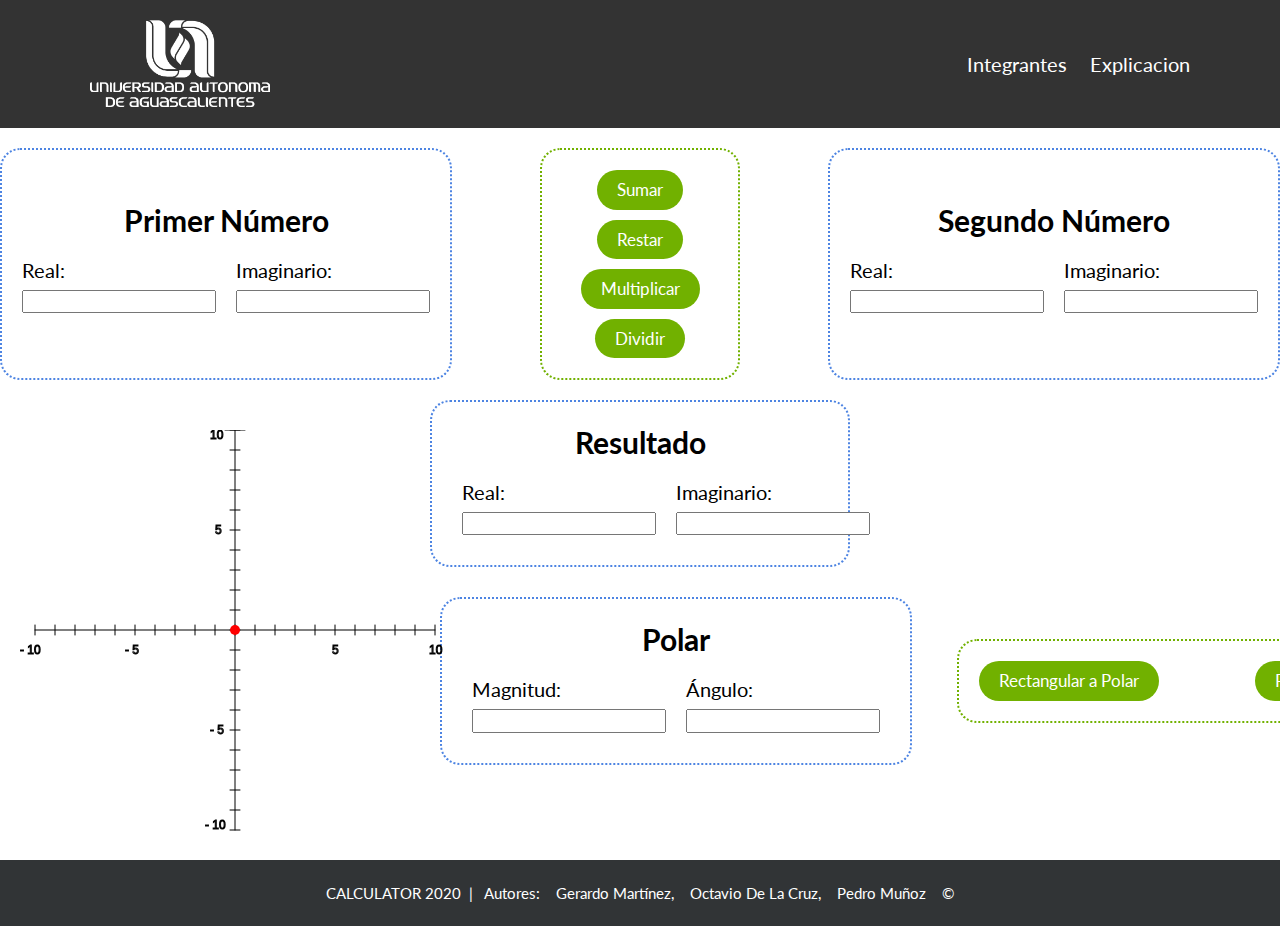
<file: index.html>
<!DOCTYPE html>
<html lang="en">
<head>
    <meta charset="UTF-8">
    <meta name="viewport" content="width=device-width, initial-scale=1.0">
    <title>Números Complejos</title>
    <script src="js/p5.js"></script>
    <link href="https://fonts.googleapis.com/css2?family=Lato:wght@300;400;700;900&display=swap" rel="stylesheet">
    <link rel="stylesheet" href="css/normalize.css">
    <link rel="stylesheet" href="css/styles.css">
</head>
<body>

    <header class="site-header">
        <div class="contenedor">
            <div class="barra">
                <a href="index.html">
                    <h1 class="logo"></h1>
                </a>

                <nav class="navegacion">
                    <a href="integrantes.html">Integrantes</a>
                    <a href="explicacion.html">Explicacion</a>
                </nav>
            </div>
        </div>
        
    </header>

    <section class="section-n">
        <div class="first-number">
            <h3>Primer Número</h3>
            <div class="content">
                <div class="r">
                    <label for="real1">Real:</label>
                    <input type="text" name="real1" id="real1" autocomplete="off">
                </div>

                <div class="i">
                    <label for="imaginary1">Imaginario:</label>
                    <input type="text" name="imaginary1" id="imaginary1" autocomplete="off">
                </div>
            </div>
        </div>

        <div class="operation">
            <div class="btns">
                <button id="add">Sumar</button>
                <button id="subtract">Restar</button>
                <button id="multiply">Multiplicar</button>
                <button id="divide">Dividir</button>
            </div>
        </div>

        <div class="second-number">
            <h3>Segundo Número</h3>
            <div class="content">
                <div class="r">
                    <label for="real2">Real:</label>
                    <input type="text" name="real2" id="real2" autocomplete="off">
                </div>
                
                <div class="i">
                    <label for="imaginary2">Imaginario:</label>
                    <input type="text" name="imaginary2" id="imaginary2" autocomplete="off">
                </div>
            </div>
        </div>
    </section>

    <div class="cntm">
        <div class="re">
            <div class="result">
                <h3>Resultado</h3>
                <div class="content">
                    <div class="r">
                        <label for="real3">Real:</label>
                        <input type="text" name="real3" id="real3" autocomplete="off">
                    </div>
                    
                    <div class="i">
                        <label for="imaginary3">Imaginario:</label>
                        <input type="text" name="imaginary3" id="imaginary3" autocomplete="off">
                    </div>
                </div>
            </div>
        </div>
    </div>

    <div class="site-f">
        <div class="section-b">
            <div class="polar">
                <h3>Polar</h3>
                <div class="content">
                    <div class="r">
                        <label for="magnitud">Magnitud:</label>
                        <input type="text" name="magnitud" id="magnitud" autocomplete="off">
                    </div>
                    
                    <div class="i">
                        <label for="angle">Ángulo:</label>
                        <input type="text" name="angle" id="angle" autocomplete="off">
                    </div>
                </div>
            </div>
            <div class="cnt-btns">
                <div class="convert">
                    <div class="con">
                        <button id="rtp">Rectangular a Polar</button>
                        <button id="ptr">Polar a Rectangular</button>
                    </div>
                </div>
            </div>
        </div>
    </div>

    <footer class="site-footer">
        <p>CALCULATOR 2020  &nbsp;|&nbsp;&nbsp;&nbsp;Autores: &nbsp;&nbsp;&nbsp;Gerardo Martínez, &nbsp;&nbsp;&nbsp;Octavio De La Cruz, &nbsp;&nbsp;&nbsp;Pedro Muñoz &nbsp;&nbsp;&nbsp;©</p>
    </footer>
    <script src="js/grafica.js" class="graf"></script>
    <script src="js/process.js"></script>
</body>
</html>
</file>
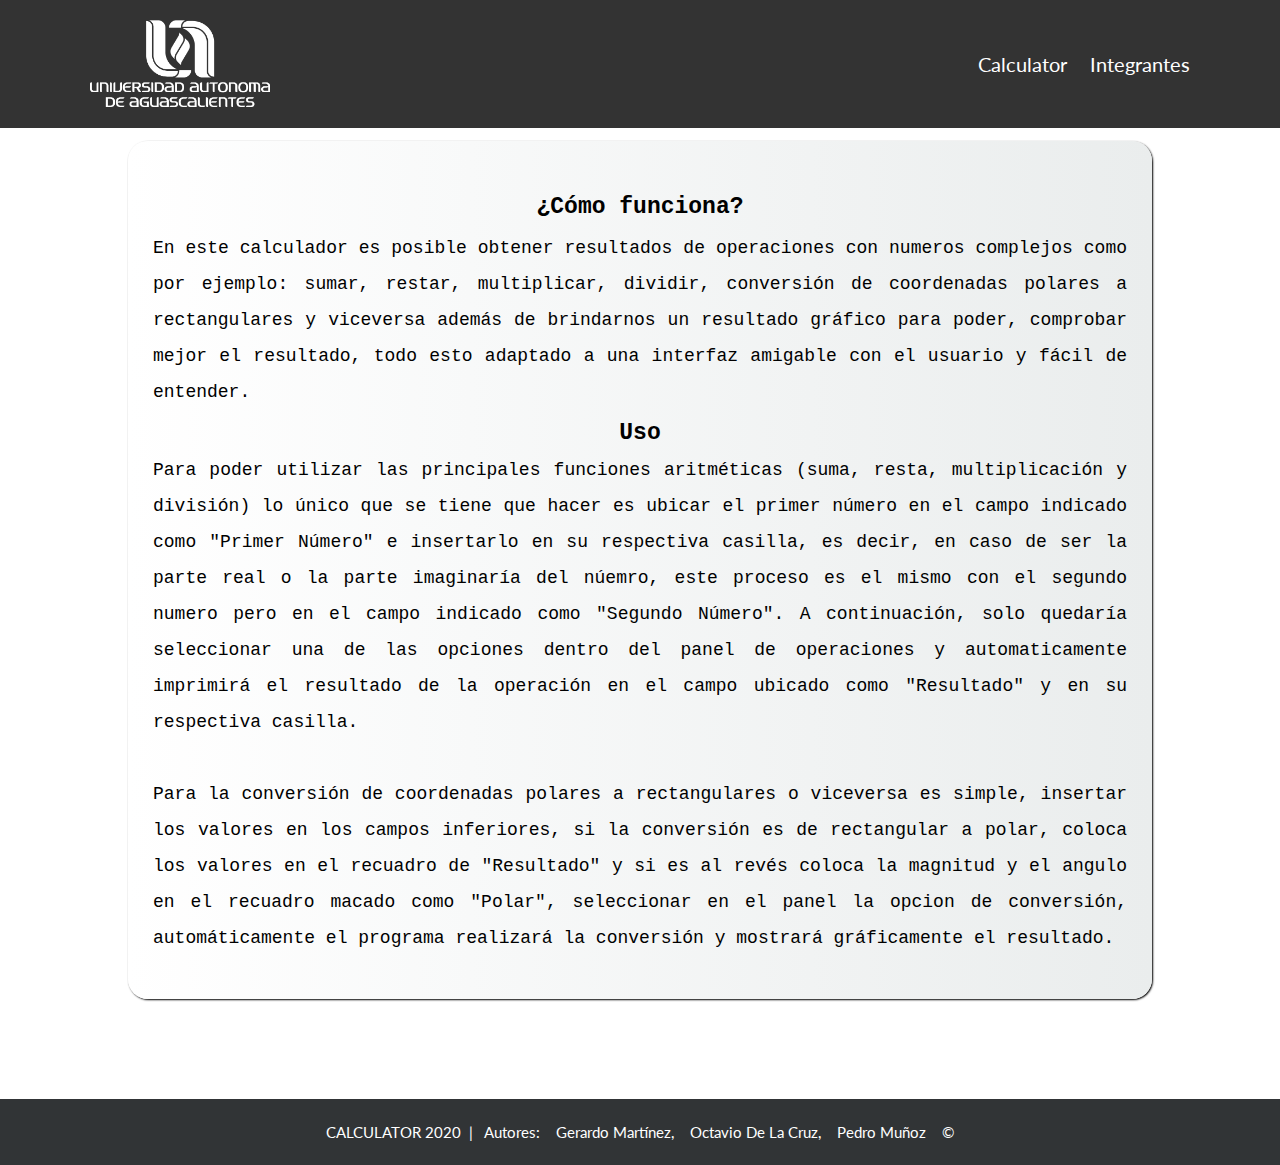
<file: explicacion.html>
<!DOCTYPE html>
<html lang="en">
<head>
    <meta charset="UTF-8">
    <meta name="viewport" content="width=device-width, initial-scale=1.0">
    <title>Números Complejos</title>
    <script src="js/p5.js"></script>
    <link href="https://fonts.googleapis.com/css2?family=Lato:wght@300;400;700;900&display=swap" rel="stylesheet">
    <link rel="stylesheet" href="css/normalize.css">
    <link rel="stylesheet" href="css/styles.css">
</head>
<body>
    <header class="site-header">
        <div class="contenedor">
            <div class="barra">
                <a href="/">
                    <h1 class="logo"></h1>
                </a>

                <nav class="navegacion">
                    <a href="index.html">Calculator</a>
                    <a href="integrantes.html">Integrantes</a>
                </nav>
            </div>
        </div>
    </header>
    <div class="explicacion">
        <p style="font-size: 1.8rem; text-align: justify;">
            <span style="font-size: 2.3rem; text-align: center; display: block;"><b>¿Cómo funciona?</b></span>
            En este calculador es posible obtener resultados de operaciones con numeros complejos
            como por ejemplo: sumar, restar, multiplicar, dividir, conversión de coordenadas polares
            a rectangulares y viceversa además de brindarnos un resultado gráfico para poder, comprobar
            mejor el resultado, todo esto adaptado a una interfaz amigable con el usuario y fácil de 
            entender.

            <br><span style="font-size: 2.3rem; text-align: center; display: block; margin-bottom: -4rem;"><b>Uso</b></span>
            <br>Para poder utilizar las principales funciones aritméticas (suma, resta, multiplicación y división)
            lo único que se tiene que hacer es ubicar el primer número en el campo indicado como
            "Primer Número" e insertarlo en su respectiva casilla, es decir, en caso de ser la parte real o la parte imaginaría del núemro,
            este proceso es el mismo con el segundo numero pero en el campo indicado como "Segundo Número".
            A continuación, solo quedaría seleccionar una de las opciones dentro del panel de operaciones
            y automaticamente imprimirá el resultado de la operación en el campo ubicado como "Resultado"
            y en su respectiva casilla.
            <br><br>Para la conversión de coordenadas polares a rectangulares o viceversa es simple, 
            insertar los valores en los campos inferiores, si la conversión es de rectangular a polar, coloca los valores en el recuadro de 
            "Resultado" y si es al revés coloca la magnitud y el angulo en el recuadro macado como "Polar", seleccionar en el 
            panel la opcion de conversión, automáticamente el programa realizará la conversión y mostrará gráficamente el resultado.
        </p>
    </div>
    <footer>
        <p>CALCULATOR 2020  &nbsp;|&nbsp;&nbsp;&nbsp;Autores: &nbsp;&nbsp;&nbsp;Gerardo Martínez, &nbsp;&nbsp;&nbsp;Octavio De La Cruz, &nbsp;&nbsp;&nbsp;Pedro Muñoz &nbsp;&nbsp;&nbsp;©</p>
    </footer>

</body>
</html>
</file>
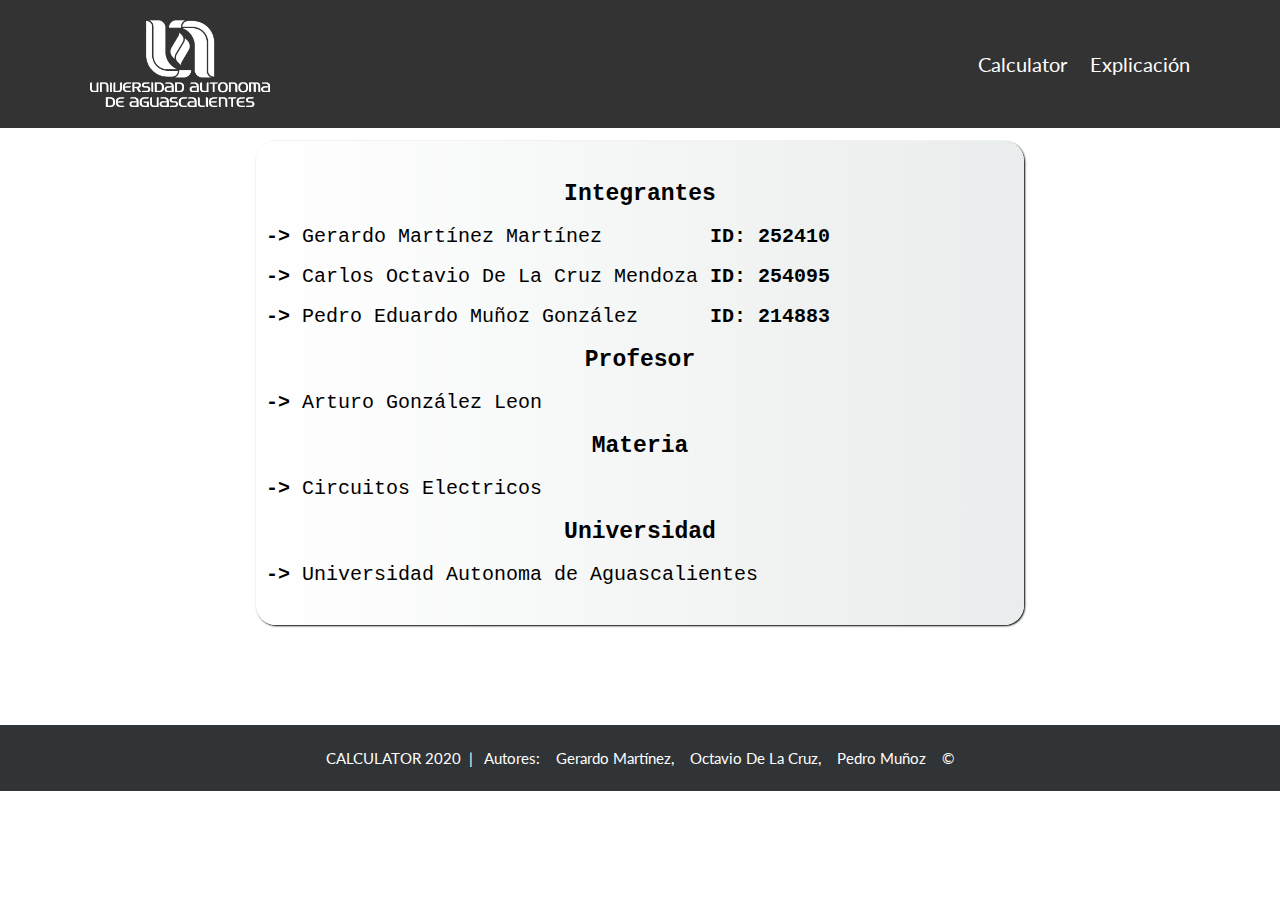
<file: integrantes.html>
<!DOCTYPE html>
<html lang="en">
<head>
    <meta charset="UTF-8">
    <meta name="viewport" content="width=device-width, initial-scale=1.0">
    <title>Números Complejos</title>
    <script src="js/p5.js"></script>
    <link href="https://fonts.googleapis.com/css2?family=Lato:wght@300;400;700;900&display=swap" rel="stylesheet">
    <link rel="stylesheet" href="css/normalize.css">
    <link rel="stylesheet" href="css/styles.css">
</head>
<body>
    <header class="site-header">
        <div class="contenedor">
            <div class="barra">
                <a href="/">
                    <h1 class="logo"></h1>
                </a>

                <nav class="navegacion">
                    <a href="index.html">Calculator</a>
                    <a href="explicacion.html">Explicación</a>
                </nav>
            </div>
        </div>
    </header>
    <div class="integrantes">
        <p style="font-size: 2rem;"><span style="font-size: 2.3rem; text-align: center; display: block; margin-bottom: -4rem;"><b>Integrantes</b></span>
            <br><b>-></b> Gerardo Martínez Martínez &nbsp;&nbsp;&nbsp;&nbsp;&nbsp;&nbsp;&nbsp;&nbsp;<b>ID: 252410</b>
            <br><b>-></b> Carlos Octavio De La Cruz Mendoza <b>ID: 254095</b>
            <br><b>-></b> Pedro Eduardo Muñoz González &nbsp;&nbsp;&nbsp;&nbsp;&nbsp;<b>ID: 214883</b>
            <br><span style="font-size: 2.3rem; text-align: center; display: block; margin-bottom: -4rem;"><b>Profesor</b></span>
            <br><b>-></b> Arturo González Leon
            <br><span style="font-size: 2.3rem; text-align: center; display: block; margin-bottom: -4rem;"><b>Materia</b></span>
            <br><b>-></b> Circuitos Electricos
            <br><span style="font-size: 2.3rem; text-align: center; display: block; margin-bottom: -4rem;"><b>Universidad</b></span>
            <br><b>-></b> Universidad Autonoma de Aguascalientes
        </p>
    </div>
    <footer>
        <p>CALCULATOR 2020  &nbsp;|&nbsp;&nbsp;&nbsp;Autores: &nbsp;&nbsp;&nbsp;Gerardo Martínez, &nbsp;&nbsp;&nbsp;Octavio De La Cruz, &nbsp;&nbsp;&nbsp;Pedro Muñoz &nbsp;&nbsp;&nbsp;©</p>
    </footer>

</body>
</html>
</file>
<file: css/styles.css>
html{
    font-size: 62.5%;
    box-sizing: border-box;
}

*, *:before, *:after{
    box-sizing: inherit;
}

body{
    font-family: 'Lato', sans-serif;
    line-height: 2;
}

img{
    max-width: 100%;
}

h1{
    font-size: 3.8rem;
}
h2{
    font-size: 3.4rem;
}
h3{
    font-size: 3rem;
}
h4{
    font-size: 2.6rem;
}

p{
    font-size: 1.5rem;
}


.site-header{
    background-color: #333333;
    padding: 1rem 0;
}

.contenedor{
    max-width: 110rem;
    margin: 0 auto;
}

.barra{
    display: flex;
    justify-content: space-between;
    align-items: center;
}

.logo{
    background-image: url(../img/uaa-footer.png);
    background-repeat: no-repeat;
    background-size: 100% auto;
    width: 18rem;
    height: 9.8rem;
    margin: 0;
    margin-top: 1rem;
}

.navegacion a{
    color: #fff;
    text-decoration: none;
    font-size: 2rem;
    margin-right: 2rem;
}

.navegacion a:hover{
    color: #4d84e2;
}

.navegacion a:last-of-type{
    margin: 0;
}


.section-n{
    display: flex;
    justify-content: space-between;
    max-width: 140rem;
    margin: 0 auto;
    margin-top: 2rem;
}

.first-number{
    border: 2px dotted #4d84e2;
    padding: 2rem;
    border-radius: 2rem;
}

.operation{
    width: 20rem;
    display: block;
    border: 2px dotted #71B100;
    padding: 2rem;
    border-radius: 2rem;
}

.second-number{
    border: 2px dotted #4d84e2;
    padding: 2rem;
    border-radius: 2rem;
}

h3{
    text-align: center;
    margin: 0;
    margin-top: 2rem;
}


.cntm{
    display: flex;
    /*justify-content: flex-end;*/
    width: 100%;
}

.re{
    width: 100%;
}

.result{
    /*position: absolute;
    top: 40rem;
    left: 77rem;*/
    border: 2px dotted #4d84e2;
    padding: 3rem;
    border-radius: 2rem;
    max-width: 42rem;
    margin: 0 auto;
    margin-top: 2rem;
}

.result h3{
    margin-top: -2rem;
}

.site-f{
    width: 100%;
    margin-top: 3rem;
}

.section-b{
    max-width: 120rem;
    margin: 0 auto;
    display: flex;
    justify-content: space-between;
    align-items: center;
}

.polar{
    border: 2px dotted #4d84e2;
    padding: 3rem;
    border-radius: 2rem;
    margin-left: 40rem;
}

.polar h3{
    margin-top: -2rem;
}

.cnt-btns{
    margin-left: 4.5rem;
}

.convert{
    width: 50rem;
    display: flex;
    border: 2px dotted #71B100;
    padding: 2rem;
    border-radius: 2rem;
}

label{
    font-size: 2rem;
}

input{
    display: block;
    font-size: 1.5rem;
    text-align: center;
}

.content{
    display: flex;
}

.r{
    margin-right: 2rem;
}



button{
    border: none;
    outline: none;
    border-radius: 2rem;
    background-color: #71B100;
    color: #fff;
    font-size: 1.7rem;
    margin-top: 1rem;
    padding: 1rem 2rem;
}

button:first-of-type{
    margin-top: 0;
}

button:hover{
    cursor: pointer;
}

button:active{
    color: #333333;
}


.btns{
    text-align: center;
}


.convert button{
    margin-top: 0;
}

.con{
    width: 100%;
    display: flex;
    justify-content: space-between;
}

footer{
    margin-top: 10rem;
    width: 100%;
    color: white;
    background-color: #313436;
    text-align: center;
    padding: 3px;
}

.integrantes{
  
    margin-left: 20%;
    margin-right: 20%;
    margin-top: 1%;
    padding: 10px;
    background:-webkit-linear-gradient(left, #FFFFFF , #EAEDED);
    box-shadow: 1px 1px 2px;
    font-family: Courier;
    border-radius: 20px;
}

.explicacion{
  
    margin-left: 10%;
    margin-right: 10%;
    margin-top: 1%;
    padding: 25px;
    background:-webkit-linear-gradient(left, #FFFFFF , #EAEDED);
    box-shadow: 1px 1px 2px;
    font-family: Courier;
    border-radius: 20px;
}

.site-footer{
    position: absolute;
    top: 76rem;
    width: 100%;
    color: white;
    background-color: #313436;
    text-align: center;
    padding: 3px;
}
</file>
